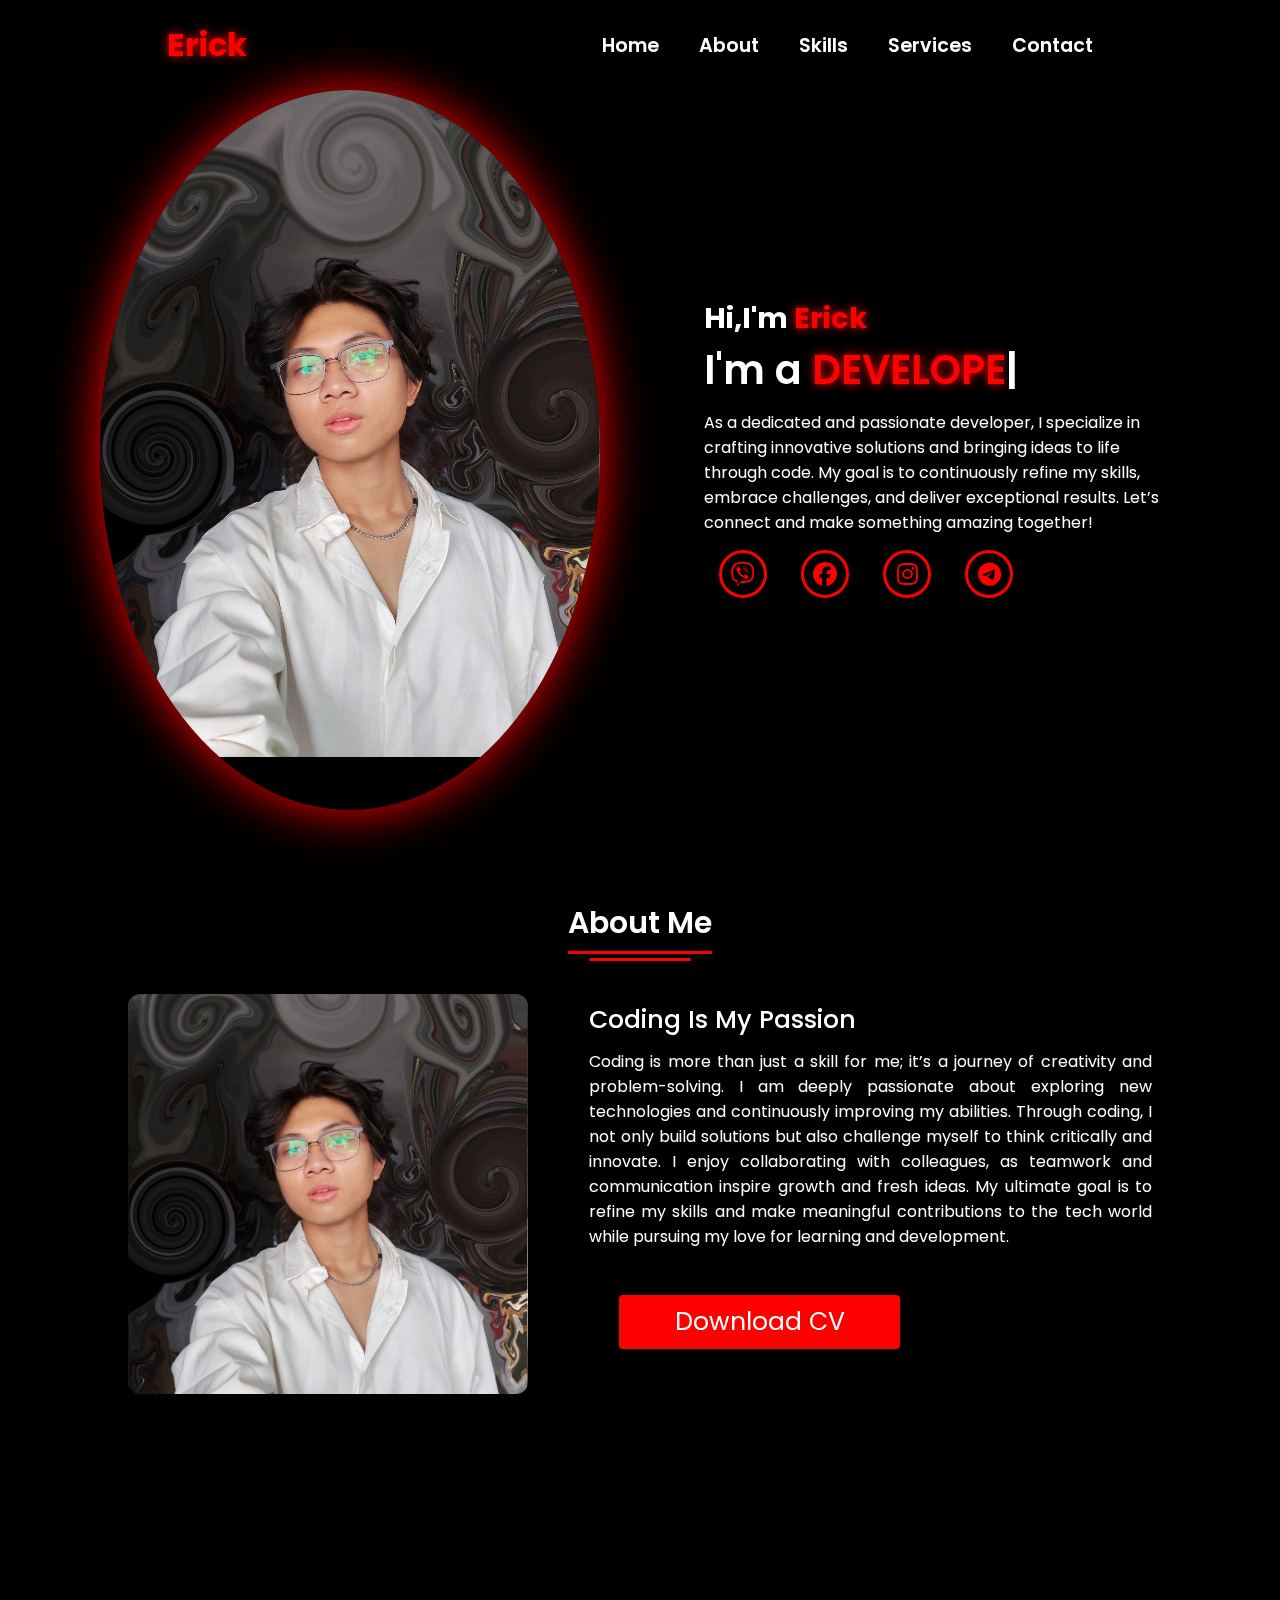
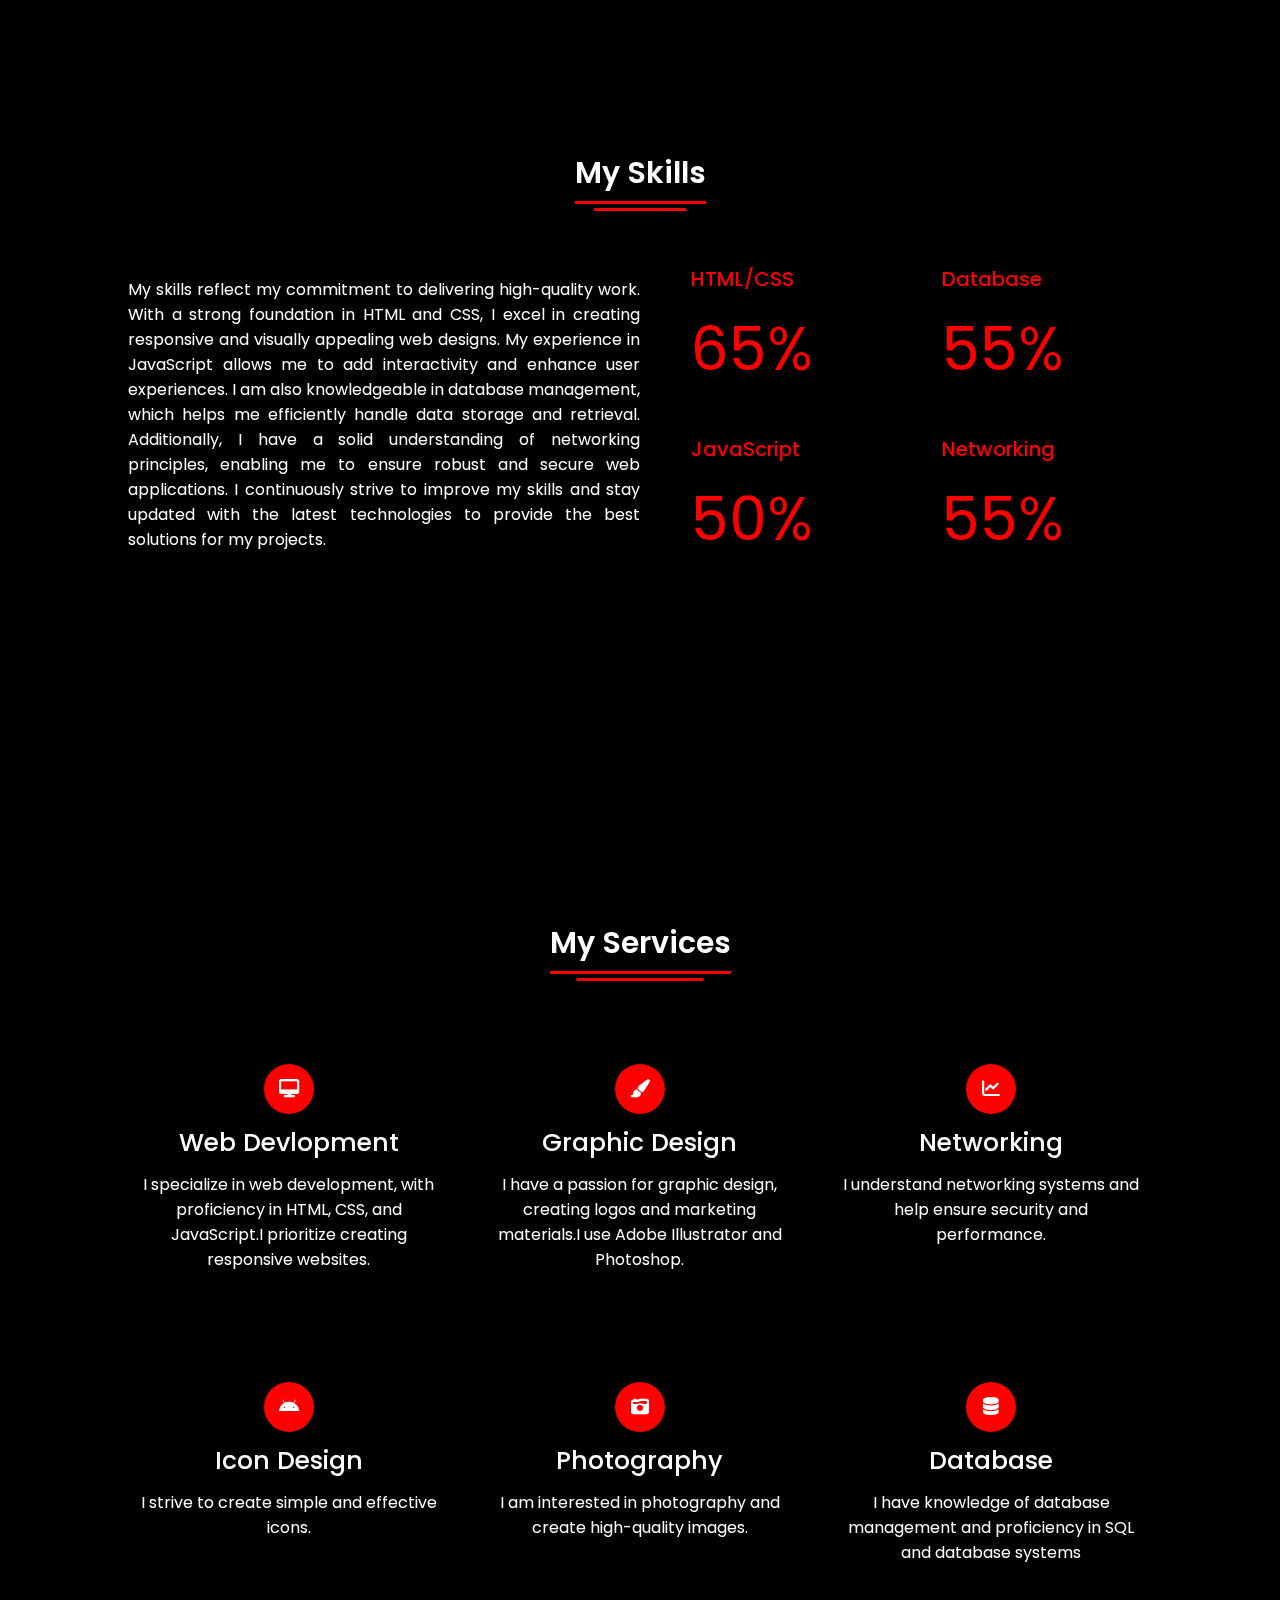
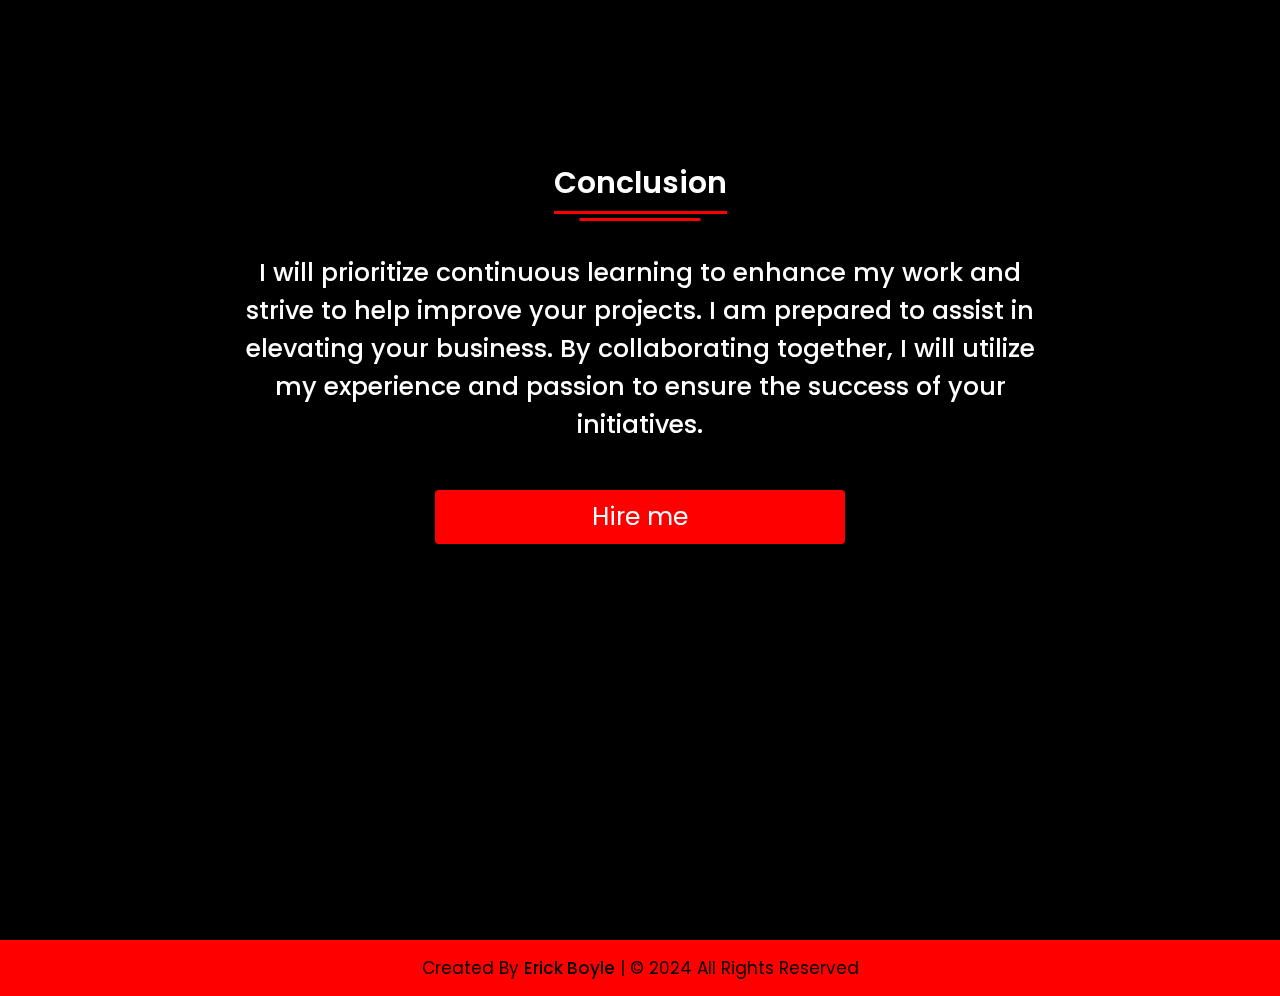
<file: index.html>
<!DOCTYPE html>
<html lang="en" dir="ltr">
  <head>
    <meta charset="UTF-8" />
    <title>Responsive Portfolio Website</title>
    <link rel="stylesheet" href="style.css">
    <link rel="stylesheet" href="https://cdnjs.cloudflare.com/ajax/libs/font-awesome/6.5.2/css/all.min.css">
    <meta name="viewport" content="width=device-width, initial-scale=1.0" />
  </head>
  <body>

    <!-- navgaition menu -->
    <nav>
      <div class="nav-container">
          <div class="logo" >
            <span>Erick</span>
          </div>
          <div class="links">
              <div class="link"><a href="#">Home</a></div>
              <div class="link"><a href="#">About</a></div>
              <div class="link" ><a href="#">Skills</a></div>
              <div class="link" ><a href="#">Services</a></div>
              <div class="link" ><a href="#">Contact</a></div>
      </div>
      <i class="fa-solid fa-bars hamburg" onclick="hamburg()"></i>
  </div>
      <div class="dropdown">
          <div class="links">
              <a href="#">Home</a>
              <a href="#">About</a>
              <a href="#">Skills</a>
              <a href="#">Service</a>
              <a href="#">Contact</a>
              <i class="fa-solid fa-xmark cancel" onclick="cancel()"></i>
          </div>
      </div>
  </nav>
  <section>
      <div class="main-container">
          <div class="image">
              <img src="main.jpg" alt="">
          </div>
          <div class="content">
              <h1 data-aos="fade-left" >Hi,I'm <span>Erick</span></h1>
              <div class="typewriter" >I'm a <span class="typewriter-text"></span><label for="">|</label></div>
              <p>As a dedicated and passionate developer, I specialize in crafting innovative solutions and bringing ideas to life through code. My goal is to continuously refine my skills, embrace challenges, and deliver exceptional results. Let’s connect and make something amazing together!</p>
              <div class="social-links">
                  <a href="viber://business/chat?account=c8c3ee8a-c6c4-11ef-9c2e-767322207439"><i class="fa-brands fa-viber"></i></a>
                  <a href="https://www.facebook.com/profile.php?id=100073324597722&mibextid=kFxxJD"><i class="fa-brands fa-facebook"></i></a>
                  <a href="https://www.instagram.com/kiddyerick69?igsh=aTU2dHJpYWd3c2d0" ><i class="fa-brands fa-instagram"></i></a>
                  <a href="https://t.me/erickboyle" ><i class="fa-brands fa-telegram"></i></a>
              </div>
              
          </div>
      </div>
  </section>


  <!-- About Section Start -->

  <section class="about" id="about">
      <div class="content">
        <div class="title"><span>About Me</span></div>
        <div class="about-details">
          <div class="left" >
            <img src="main.jpg" alt="" />
          </div>
          <div class="right" >
            <div class="topic" >Coding Is My Passion</div>
            <p >Coding is more than just a skill for me; it’s a journey of creativity and problem-solving. I am deeply passionate about exploring new technologies and continuously improving my abilities. Through coding, I not only build solutions but also challenge myself to think critically and innovate. I enjoy collaborating with colleagues, as teamwork and communication inspire growth and fresh ideas. My ultimate goal is to refine my skills and make meaningful contributions to the tech world while pursuing my love for learning and development.</p>
            <div class="button" >
              <button type="button" onclick="location.
                  href='download.html'">Download CV</button>
            </div>
          </div>
        </div>
      </div>
    </section>


    <!-- My Skill Section Start -->
    <section class="skills" id="skills">
      <div class="content">
        <div class="title" ><span>My Skills</span></div>
        <div class="skills-details">
          <div class="text">
            <div class="topic" ></div>
            <p >My skills reflect my commitment to delivering high-quality work. With a strong foundation in HTML and CSS, I excel in creating responsive and visually appealing web designs. My experience in JavaScript allows me to add interactivity and enhance user experiences. I am also knowledgeable in database management, which helps me efficiently handle data storage and retrieval. Additionally, I have a solid understanding of networking principles, enabling me to ensure robust and secure web applications. I continuously strive to improve my skills and stay updated with the latest technologies to provide the best solutions for my projects.</p>
            
          </div>
          <div class="boxes">
            <div class="box">
              <div class="topic" >HTML/CSS</div>
              <div class="per" >65%</div>
            </div>
            <div class="box">
              <div class="topic">Database</div>
              <div class="per">55%</div>
            </div>
            <div class="box">
              <div class="topic">JavaScript</div>
              <div class="per" >50%</div>
            </div>
            <div class="box">
              <div class="topic">Networking</div>
              <div class="per">55%</div>
            </div>
          </div>
        </div>
      </div>
    </section>

    <!-- My Services Section Start -->
    <section class="services" id="services">
      <div class="content">
        <div class="title" ><span>My Services</span></div>
        <div class="boxes">
          <div class="box">
            <div class="icon">
              <i class="fas fa-desktop"></i>
            </div>
            <div class="topic">Web Devlopment</div>
            <p>I specialize in web development, with proficiency in HTML, CSS, and JavaScript.I prioritize creating responsive websites.</p>
          </div>
          <div class="box" >
            <div class="icon">
              <i class="fas fa-paint-brush"></i>
            </div>
            <div class="topic">Graphic Design</div>
            <p>I have a passion for graphic design, creating logos and marketing materials.I use Adobe Illustrator and Photoshop.</p>
          </div>
          <div class="box" >
            <div class="icon">
              <i class="fas fa-chart-line"></i>
            </div>
            <div class="topic">Networking</div>
            <p>I understand networking systems and help ensure security and performance.</p>
          </div>
          <div class="box" >
            <div class="icon">
              <i class="fab fa-android"></i>
            </div>
            <div class="topic">Icon Design</div>
            <p>I strive to create simple and effective icons.</p>
          </div>
          <div class="box" >
            <div class="icon">
              <i class="fas fa-camera-retro"></i>
            </div>
            <div class="topic">Photography</div>
            <p>I am interested in photography and create high-quality images.</p>
          </div>
          <div class="box" >
            <div class="icon">
              <i class="fas fa-database"></i>
            </div>
            <div class="topic">Database</div>
            <p>I have knowledge of database management and proficiency in SQL and database systems</p>
          </div>
        </div>
      </div>
    </section>

    <!-- Contact Me section Start -->
    <section class="contact" id="contact">
      <div class="content">
        <div class="title" ><span>Conclusion</span></div>
        <div class="text">
          <div class="topic" >I will prioritize continuous learning to enhance my work and strive to help improve your projects. I am prepared to assist in elevating your business. By collaborating together, I will utilize my experience and passion to ensure the success of your initiatives.</div>
         
          <div class="button" >
            <button type="button" onclick="location.
                  href='viber://business/chat?account=c8c3ee8a-c6c4-11ef-9c2e-767322207439'">Hire me</button>
          </div>
        </div>
      </div>
    </section>

    <!-- Footer Section Start -->
    <footer >
      <div class="text">
        <span>Created By <a href="#">Erick Boyle</a> | &#169; 2024 All Rights Reserved</span>
      </div>
    </footer>

    
    <script src="script.js"></script>
  </body>
</html>
</file>
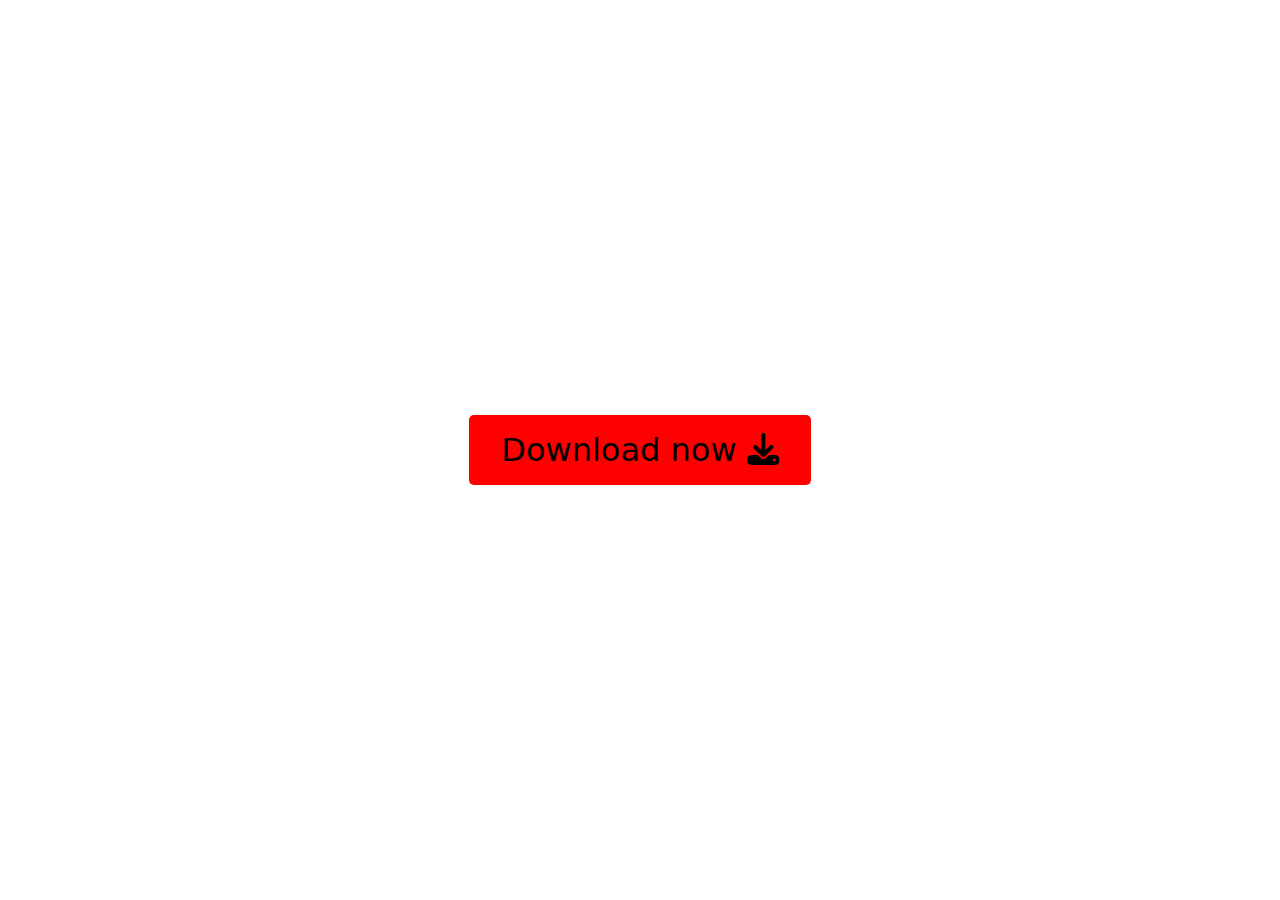
<file: download.html>
<!DOCTYPE html>
<html lang="en">
<head>
    <meta charset="UTF-8">
    <meta name="viewport" content="width=device-width, initial-scale=1.0">
    <meta http-equiv="X-UA-Compatible" content="IE=edge">
    <link rel="stylesheet" href="style2.css">
    <link rel="stylesheet" href="https://cdnjs.cloudflare.com/ajax/libs/font-awesome/6.5.2/css/all.min.css">
    <title>Download btn</title>
</head>
<body>
    <a href="Zwe Mann Htet.pdf" class="download-btn">Download now
<i class="fa fa-download"></i>
    </a>
</body>
</html>
</file>
<file: style.css>
/* Google Font CDN Link */
@import url('https://fonts.googleapis.com/css2?family=Poppins:wght@400;500;600;700&family=Ubuntu:wght@400;500;700&display=swap');
*{
  margin: 0;
  padding: 0;
  box-sizing: border-box;
  font-family: 'Poppins', sans-serif;
  text-decoration: none;
  scroll-behavior: smooth;
}

body{
  width: 100%;
  height: auto;
  background-color: black;
  overflow-x: hidden;
}

/* Custom Scroll Bar CSS */
::-webkit-scrollbar {
    width: 10px;
}
::-webkit-scrollbar-track {
    background: #f1f1f1;
}
::-webkit-scrollbar-thumb {
    background: #ff0000;
    border-radius: 12px;
    transition: all 0.3s ease;
}

::-webkit-scrollbar-thumb:hover {
    background: #ff0000;
}
/* navbar styling */
nav{
  width: 100%;
  height: 10vh;
  
}

.nav-container{
  width: 100%;
  height: 100%;
  display: flex;
  justify-content: space-around;
  align-items: center;
}

.logo{
  color: white;
  font-size: 2rem;
  font-weight: bold;
}

.logo span{
  color: #ff0000;
  text-shadow: 0 0 10px #ff0000;
}

.hamburg,
.cancel{
  cursor: pointer;
  position: absolute;
  right: 15px;
  top: 10px;
  color: white;
  opacity: 0;
  pointer-events: none;
  font-size: clamp(2.5rem, 0.5rem + 5vw, 3rem);
}

.nav-container .links{
  display: flex;
}

.nav-container .links a{
  position: relative;
  font-size: 1.2rem;
  color: white;
  margin: 0 20px;
  text-decoration: none;
  font-weight: 550;
  transition: 0.3s linear;
}

.nav-container .links a::before{
  position: absolute;
  content: "";
  bottom: -3px;
  left: 0;
  width: 0%;
  height: 3px;
  background-color: #ff0000;
  transition: 0.2s linear;
}

.nav-container .links a:hover::before{
  width: 100%;
}

.nav-container .links a:hover{
  color: #ff0000;
}

.dropdown{
  z-index: 100;
  position: absolute;
  top: 0;
  transform: translateY(-500px);
  width: 100%;
  height: auto;
  backdrop-filter: blur(4px) brightness(40%);
  box-shadow:  0 0 20px black;
  transition: 0.2s linear;
}

.dropdown .links a{
  display: flex;
  color: white;
  text-decoration: none;
  justify-content: center;
  padding: 15px 0;
  align-items: center;
  transition: 0.2s linear;
}

.dropdown .links a:hover{
  background-color: #ff0000;
}

section{
  width: 100%;
  min-height: 90vh;
}

section .main-container{  

  display: flex;
  justify-content:space-between ;
  padding-left: 100px;
  align-items: center;
}

.main-container .image{
  width: 500px;
  height: 80vh;
  border-radius: 100%;
  overflow: hidden;
  box-shadow: 0 0 50px #ff0000;
}

.main-container .image img{
  width: 100%;
}

.main-container .image:hover{
  animation: animate 1.5s ease-in-out infinite;
}

@keyframes animate {
  0%{
      scale: 1;
  }
  
  50%{
      scale: 1.05;
  }
  
  100%{
      scale: 1;
  }
}

.main-container .content{
  color: white;
  width: 40%;
}

.content h1{
  font-size: clamp(1rem, 1rem + 5vw, 1.8rem);
}

.content h1 span{
  color: #ff0000;
  text-shadow: 0  0 10px #ff0000;
}

.content .typewriter{
  font-size: clamp(1rem, 1rem + 5vw, 2.5rem);
  font-weight: 600;
}

.content .typewriter-text{
  color: #ff0000;
  text-shadow: 0 0 10px #ff0000;
}

.content p{
  font-size: clamp(0.4rem , 0.2rem + 9vw, 1rem);
  margin: 10px 0;
}

.social-links i{
  display: inline-flex;
  justify-content: center;
  align-items: center;
  width: 3rem;
  height: 3rem;
  background-color: transparent;
  border: 0.2rem solid #ff0000;
  border-radius: 50%;
  color: #ff0000;
  margin: 5px 15px;
  font-size: 1.5rem;
  transition: 0.2s linear;
}

.social-links i:hover{
  scale: 1.3;
  color: black;
  background-color: #ff0000;
  filter: drop-shadow(0 0 10px #ff0000);
}

.content button{
  width: 50%;
  height: 6vh;
  margin: 30px;
  background-color: #ff0000;
  color: white;
  border: none;
  outline: none;
  font-size: 120%;
  font-weight: 700;
  border-radius: 5px;
  transition: 0.2s linear;
}

.content button:hover{
  scale: 1.1;
  color: #ff0000;
  border: 2px solid #ff0000;
  background-color: transparent;
  font-weight: 700;
  box-shadow: 0 0 40px #ff0000;
}

/* About Section Styling */
/* Those Elements Where We Have Apply Same CSS,
I'm Selecting Directly 'Section Tag' and 'Class'  */

  section .content{
    width: 80%;
    margin: 0px auto;
    font-family: 'Poppins', sans-serif;
    }
  .about .about-details{
    display: flex;
    justify-content: space-between;
    align-items: center;
    }
  section .title{
      display: flex;
      justify-content: center;
      margin-bottom: 40px;
  }
  section .title span{
    color: white;
    font-size: 30px;
    font-weight: 600;
    position: relative;
    padding-bottom: 8px;
  }
  section .title span::before,
  section .title span::after{
    content: '';
    position: absolute;
    height: 3px;
    width: 100%;
    background: #ff0000;
    left: 0;
    bottom: 0;
  }
  section .title span::after{
    bottom: -7px;
    width: 70%;
    left: 50%;
    transform: translateX(-50%);
  }
  .about .about-details .left{
    width: 45%;
  }
  .about .left img{
    height: 400px;
    width: 400px;
    object-fit: cover;
    border-radius: 12px;
  }
  .about-details .right{
    width: 55%;
  }
  section  .topic{
    color: white;
    font-size: 25px;
    font-weight: 500;
    margin-bottom: 10px;
  }
  .about-details .right p{
    text-align: justify;
  color: white;
  }
  section .button{
    margin: 16px 0;
}
section .button button{
  outline: none;
  padding: 0px 20px;
  border-radius: 4px;
  font-size: 25px;
  font-weight: 400;
  background: #ff0000;
  color: #fff;
  border: 2px solid transparent;
  cursor: pointer;
  transition: all 0.4s ease;
  }
  section .button button:hover{
    border-color: #ff0000;
    background-color: #fff;
    color: #ff0000;
  }
  
  .skills{
    background: black;
    }
  .skills .content{
    padding: 40px 0;
  }
  .skills .skills-details{
    display: flex;
    justify-content: space-between;
    align-items: center;
 }
 .skills-details .text{
   width: 50%;
   }
   .skills-details p{
     color: white;
     text-align: justify;
     }
     .skills .skills-details .experience{
       display: flex;
       align-items: center;
       margin: 0 10px;
       }
.skills-details .experience .num{
  color: white;
  font-size: 80px;
}
.skills-details .experience .exp{
  color: white;
  margin-left: 20px;
  font-size: 18px;
  font-weight: 500;
  margin: 0 6px;
}
.skills-details .boxes{
  width: 45%;
  display: flex;
  flex-wrap: wrap;
  justify-content: space-between;
}
.skills-details .box{
  width: calc(100% / 2 - 20px);
  margin: 20px 0;
}
.skills-details .boxes .topic{
  font-size: 20px;
  color: #ff0000;
}
.skills-details .boxes .per{
  font-size: 60px;
  color: #ff0000;
}

.services .boxes{
  display: flex;
  flex-wrap: wrap;
  justify-content: space-between;
}
.services .boxes .box{
  margin: 20px 0;
  width: calc(100% / 3 - 20px);
  text-align: center;
  border-radius: 12px;
  padding: 30px 10px;
  box-shadow: 0 5px 10px rgba(0, 0, 0, 0.12);
  cursor: default;
  color: white  ;
  transition: all 0.4s ease;
}
.services .boxes .box:hover{
  background: #ff0000;
  color: #fff;
}
.services .boxes .box .icon{
  height: 50px;
  width: 50px;
  background: #ff0000;
  border-radius: 50%;
  text-align: center;
  line-height: 50px;
  font-size: 18px;
  color: #fff;
  margin: 0 auto 10px auto;
  transition: all 0.4s ease;
}
.boxes .box:hover .icon{
  background-color: #fff;
  color: #ff0000;
}
.services .boxes .box:hover .topic,
.services .boxes .box:hover p{
  color: white;
  transition: all 0.4s ease;
}
.services .boxes .box:hover .topic,
.services .boxes .box:hover p{
  color: #fff;
}
/* Contact Me CSS */
.contact{
  background: rgb(0, 0, 0);
}
.contact .content{
  margin: 0 auto;
  padding: 30px 0;
}
.contact .text{
  width: 80%;
  text-align: center;
  margin: auto;
}

footer{
  background: #ff0000;
  padding: 15px 0;
  text-align: center;
  font-family: 'Poppins', sans-serif;
}
footer .text span{
  font-size: 17px;
  font-weight: 400;
  color: #000000;
}
footer .text span a{
  font-weight: 500;
  color: #000000;
}
footer .text span a:hover{
  text-decoration: underline;
}
.scroll-button a{
  position: fixed;
  bottom: 20px;
  right: 20px;
  color: #fff;
  background: #ff0000;
  padding: 7px 12px;;
  font-size: 18px;
  border-radius: 6px;
  box-shadow: rgba(0, 0, 0, 0.15);
  display: none;
}


@media (max-width: 1000px) {
  .about .about-details{
    justify-content: center;
    flex-direction: column;
  }
  .about .about-details .left{
    display: flex;
    justify-content: center;
    width: 100%;
  }
  .about-details .right{
    width: 90%;
    margin: 40px 0;
  }
  .services .boxes .box{
    margin: 20px 0;
    width: calc(100% / 2 - 20px);
  }
}

@media (max-width: 900px) {
  .about .left img{
    height: 350px;
    width: 350px;
  }
}

@media (max-width: 968px) {

  nav .logo{
    position: absolute;
    top: 16px;
    left: 15px;
    font-size: 1.5rem;
}

  section .main-container {
    padding-left: 0px;
    display: flex;
    flex-direction: column;
  }
  
  .nav-container .links{
    display: none;
  }
  
  .hamburg,
  .cancel{
    opacity: 1;
    pointer-events: visible;
  }
  
  .main-container .content{
    margin-top: 20px;
      width: 80%;
  }
  
  .social-links i{
    width: 2.5rem;
    height: 2.5rem;
    font-size: 1.5rem;
  }
  
  .main-container .image{
    z-index: -1;
    width: 50%;
      height: 60%;
  }
  
  .skills .skills-details{
    align-items: center;
    justify-content: center;
    flex-direction: column;
  }
  .skills-details .text{
    width: 100%;
    margin-bottom: 50px;
  }
  .skills-details .boxes{
    justify-content: center;
    align-items: center;
    width: 100%;
  }
  .services .boxes .box{
    margin: 20px 0;
    width: 100%;
  }
  .contact .text{
    width: 100%;
}
}

@media (max-width: 500px){
  main-container .image{
        width: 50%;
        height: 60%;
        margin-bottom: 0px;
    }
    
    .main-container .content{
        width: 80%;
    }
    
    .main-container button{
        margin-top: 15px;
    }
  
  .skills-details .boxes .per{
    font-size: 50px;
    color: #ff0000;
  }
}
</file>
<file: style2.css>
*{
    margin: 0;
    padding: 0;
    box-sizing: border-box;
}
body{
    min-height: 100vh;
    display: grid;
    place-items: center;
    font-family: system-ui, -apple-system, BlinkMacSystemFont, 'Segoe UI', Roboto, Oxygen, Ubuntu, Cantarell, 'Open Sans', 'Helvetica Neue', sans-serif;
}
.download-btn{
    background-color: rgb(255, 0, 0);
    color: rgb(0, 0, 0);
    padding: 1rem 2rem;
    font-size: 2rem;
    text-decoration: none;
    border-radius: 5px;
}
.download-btn:hover {
    background-color: rgb(0, 0, 255);
}
</file>
